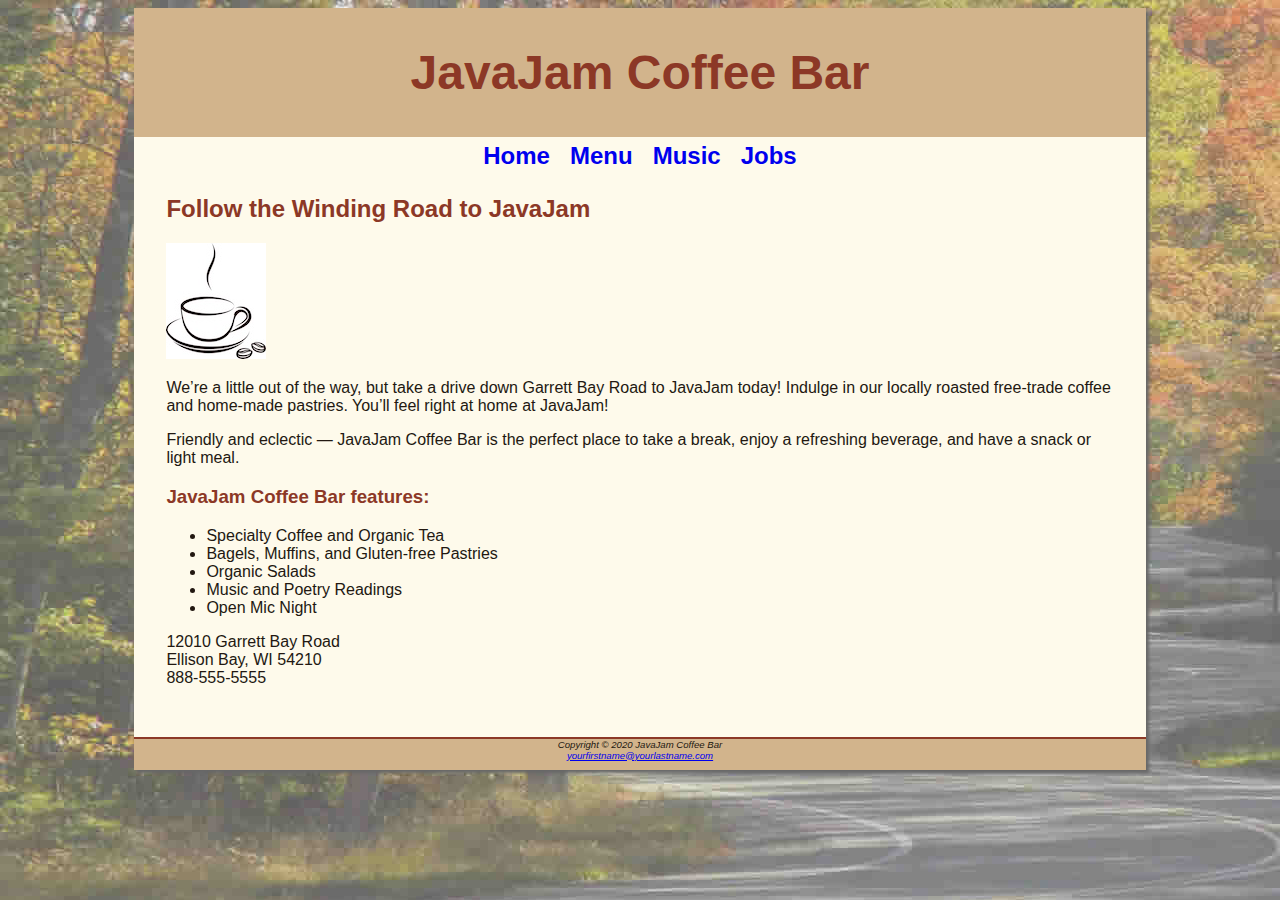
<file: javajam/index.html>
<!DOCTYPE html>
<html lang="en">
<head>
<title>JavaJam Coffee Bar</title>
<meta charset="utf-8">
<link href="javajam.css" rel="stylesheet">
</head>
<body>
<div id="wrapper">
  <header>
     <h1>JavaJam Coffee Bar</h1>
  </header>
  <nav>
    <a href="index.html">Home</a> &nbsp; 
    <a href="menu.html">Menu</a> &nbsp; 
    <a href="music.html">Music</a> &nbsp; 
    <a href="jobs.html">Jobs</a>
  </nav>
  <div id="homehero">
  </div>
  <main>
    <h2>Follow the Winding Road to JavaJam</h2>
    <img src="coffeecup.jpeg" alt="coffeecup">
	<p>We&#8217;re a little out of the way, but take a drive down Garrett Bay Road to JavaJam
today! Indulge in our locally roasted free-trade coffee and home-made pastries. You’ll
feel right at home at JavaJam!</p>
    <p>Friendly and eclectic &mdash; JavaJam Coffee Bar is the perfect place to take a break, 
enjoy a refreshing beverage, and have a snack or light meal.</p>
   <h3>JavaJam Coffee Bar features:</h3>
   <ul>
      <li>Specialty Coffee and Organic Tea</li>
      <li>Bagels, Muffins, and Gluten-free Pastries</li>
      <li>Organic Salads</li>
      <li>Music and Poetry Readings</li>
      <li>Open Mic Night</li>
    </ul>
    <div>
12010 Garrett Bay Road<br>
Ellison Bay, WI 54210<br>
888-555-5555<br><br>
    </div>
  </main>
  <footer>
Copyright &copy; 2020 JavaJam Coffee Bar<br>
<a href="mailto:yourfirstname@yourlastname.com">yourfirstname@yourlastname.com</a>
  </footer>
</div>
</body>
</html>
</file>
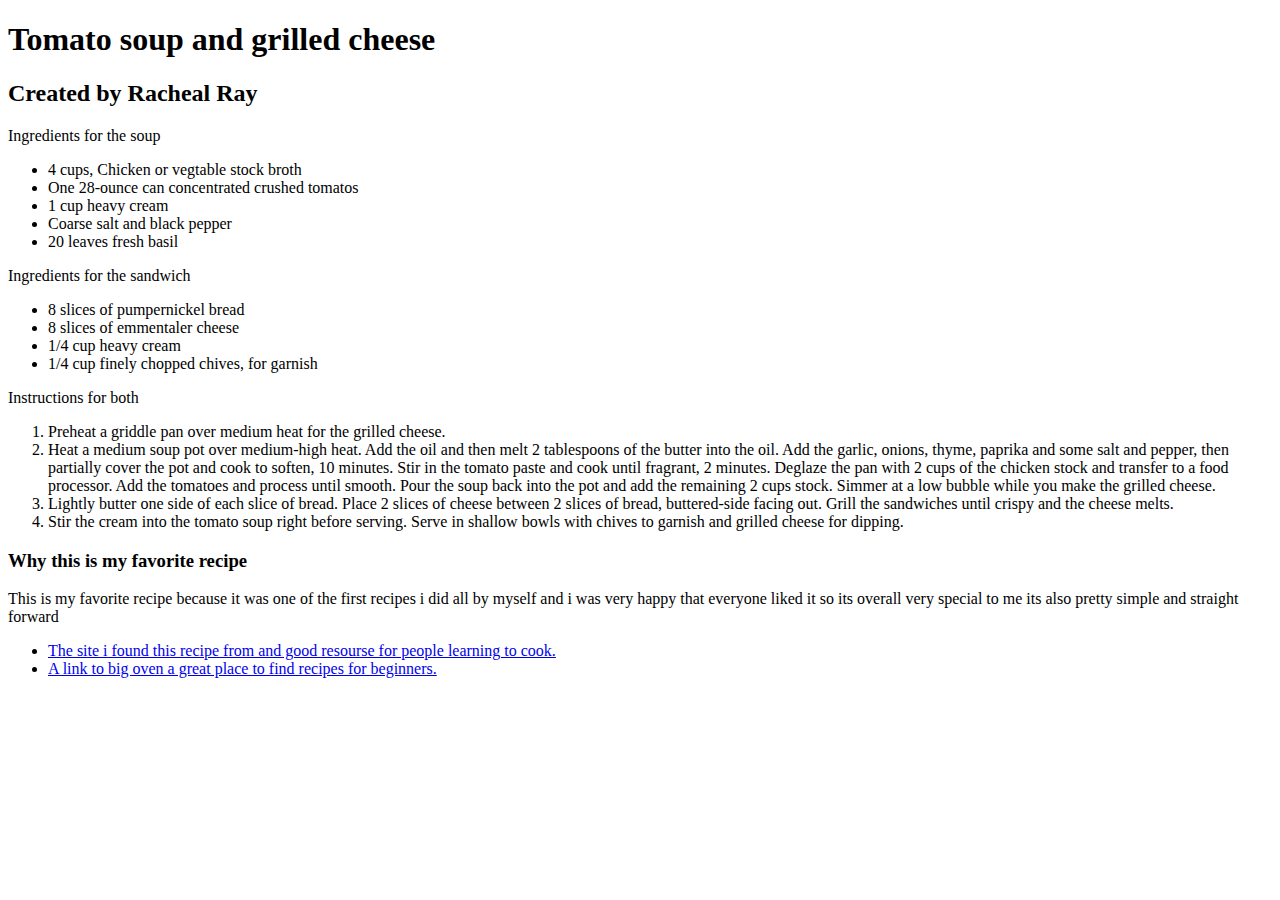
<file: lab01/index.html>
<!DOCTYPE html>
<html lang="en">
<head>
    <meta charset="UTF-8">
    <meta name="viewport" content="width=device-width, initial-scale=1.0">
    <title>My favorite recipe</title>
</head>
<body>
<h1>Tomato soup and grilled cheese </h1>
<h2>Created by Racheal Ray</h2>
<p>Ingredients for the soup </p>
<ul>
<li> 4 cups, Chicken or vegtable stock broth</li>
<li>One 28-ounce can concentrated crushed tomatos</li>
<li>1 cup heavy cream</li>
<li>Coarse salt and black pepper</li>
<li>20 leaves fresh basil</li>
</ul>
<p>Ingredients for the sandwich</p>
<ul>
<li>8 slices of pumpernickel bread</li>
<li>8 slices of emmentaler cheese </li>
<li>1/4 cup heavy cream</li>
<li>1/4 cup finely chopped chives, for garnish</li>
</ul>
<p>Instructions for both </p>
<ol>
<li>Preheat a griddle pan over medium heat for the grilled cheese.</li>
<li>Heat a medium soup pot over medium-high heat. Add the oil and then melt 2 tablespoons of the butter into the oil. Add the garlic, onions, thyme, paprika and some salt and pepper, then partially cover the pot and cook to soften, 10 minutes. Stir in the tomato paste and cook until fragrant, 2 minutes. Deglaze the pan with 2 cups of the chicken stock and transfer to a food processor. Add the tomatoes and process until smooth. Pour the soup back into the pot and add the remaining 2 cups stock. Simmer at a low bubble while you make the grilled cheese.</li>
<li>Lightly butter one side of each slice of bread. Place 2 slices of cheese between 2 slices of bread, buttered-side facing out. Grill the sandwiches until crispy and the cheese melts.</li>
<li>Stir the cream into the tomato soup right before serving. Serve in shallow bowls with chives to garnish and grilled cheese for dipping.</li>
</ol>
<h3> Why this is my favorite recipe</h3>
<p> This is my favorite recipe because it was one of the first recipes i did all by myself and i was very happy that everyone liked it so its overall very special to me its also pretty simple and straight forward</p>
<ul>
<li><a href="https://www.foodnetwork.com/">The site i found this recipe from and good resourse for people learning to cook.</a></li>
<li><a href="https://www.bigoven.com/"> A link to big oven a great place to find recipes for beginners.</a></li>
</ul>
</body>
</html>
</file>
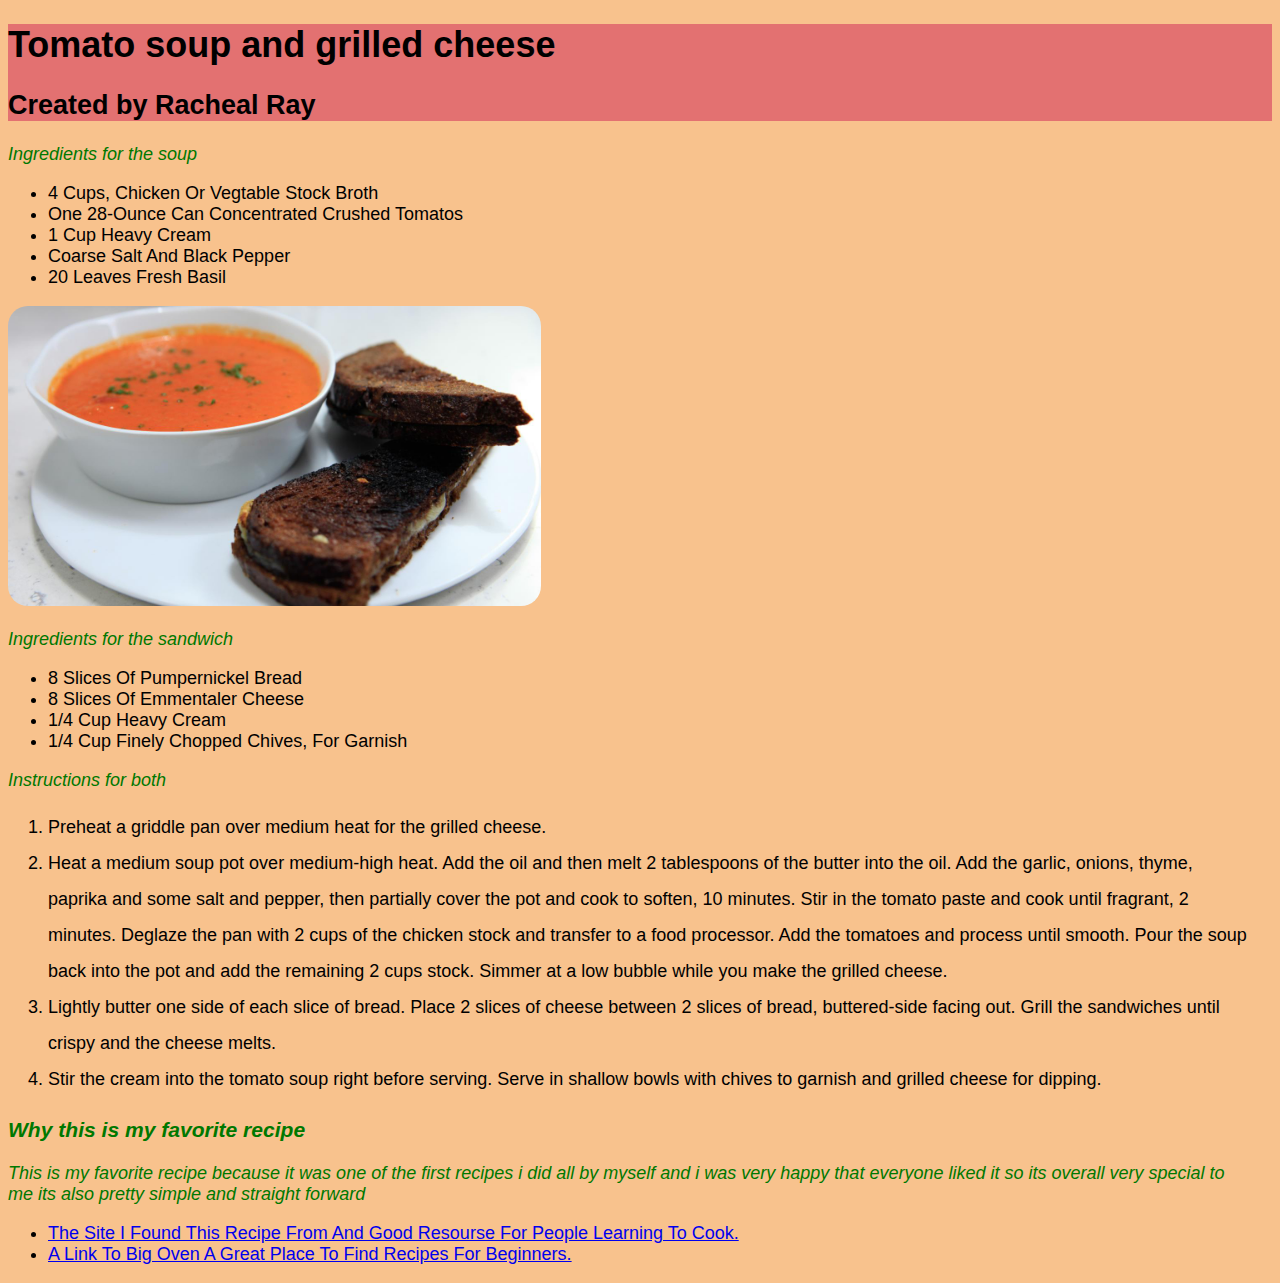
<file: lab02/index.html>
<!DOCTYPE html>
<html lang="en">
<head>
    <link href="recipe.css" rel="stylesheet">
    <meta charset="UTF-8">
    <meta name="viewport" content="width=device-width, initial-scale=1.0">
    <title>My favorite recipe</title>
</head>
<body>
    <header>
<h1>Tomato soup and grilled cheese </h1>
<h2>Created by Racheal Ray</h2>
    </header>

<p>Ingredients for the soup </p>
<ul>
<li> 4 cups, Chicken or vegtable stock broth</li>
<li>One 28-ounce can concentrated crushed tomatos</li>
<li>1 cup heavy cream</li>
<li>Coarse salt and black pepper</li>
<li>20 leaves fresh basil</li>
</ul>
<img src="soup.jpeg" alt="insert soup here">
<p>Ingredients for the sandwich</p>
<ul>
<li>8 slices of pumpernickel bread</li>
<li>8 slices of emmentaler cheese </li>
<li>1/4 cup heavy cream</li>
<li>1/4 cup finely chopped chives, for garnish</li>
</ul>
<p>Instructions for both </p>
<ol>
<li>Preheat a griddle pan over medium heat for the grilled cheese.</li>
<li>Heat a medium soup pot over medium-high heat. Add the oil and then melt 2 tablespoons of the butter into the oil. Add the garlic, onions, thyme, paprika and some salt and pepper, then partially cover the pot and cook to soften, 10 minutes. Stir in the tomato paste and cook until fragrant, 2 minutes. Deglaze the pan with 2 cups of the chicken stock and transfer to a food processor. Add the tomatoes and process until smooth. Pour the soup back into the pot and add the remaining 2 cups stock. Simmer at a low bubble while you make the grilled cheese.</li>
<li>Lightly butter one side of each slice of bread. Place 2 slices of cheese between 2 slices of bread, buttered-side facing out. Grill the sandwiches until crispy and the cheese melts.</li>
<li>Stir the cream into the tomato soup right before serving. Serve in shallow bowls with chives to garnish and grilled cheese for dipping.</li>
</ol>
<h3> Why this is my favorite recipe</h3>
<footer>
<p> This is my favorite recipe because it was one of the first recipes i did all by myself and i was very happy that everyone liked it so its 
    overall very special to me its also pretty simple and straight forward</p>

<ul>
<li><a href="https://www.foodnetwork.com/">The site i found this recipe from and good resourse for people learning to cook.</a></li>
<li><a href="https://www.bigoven.com/"> A link to big oven a great place to find recipes for beginners.</a></li>
</ul>
</footer>
</body>
</html>
</file>
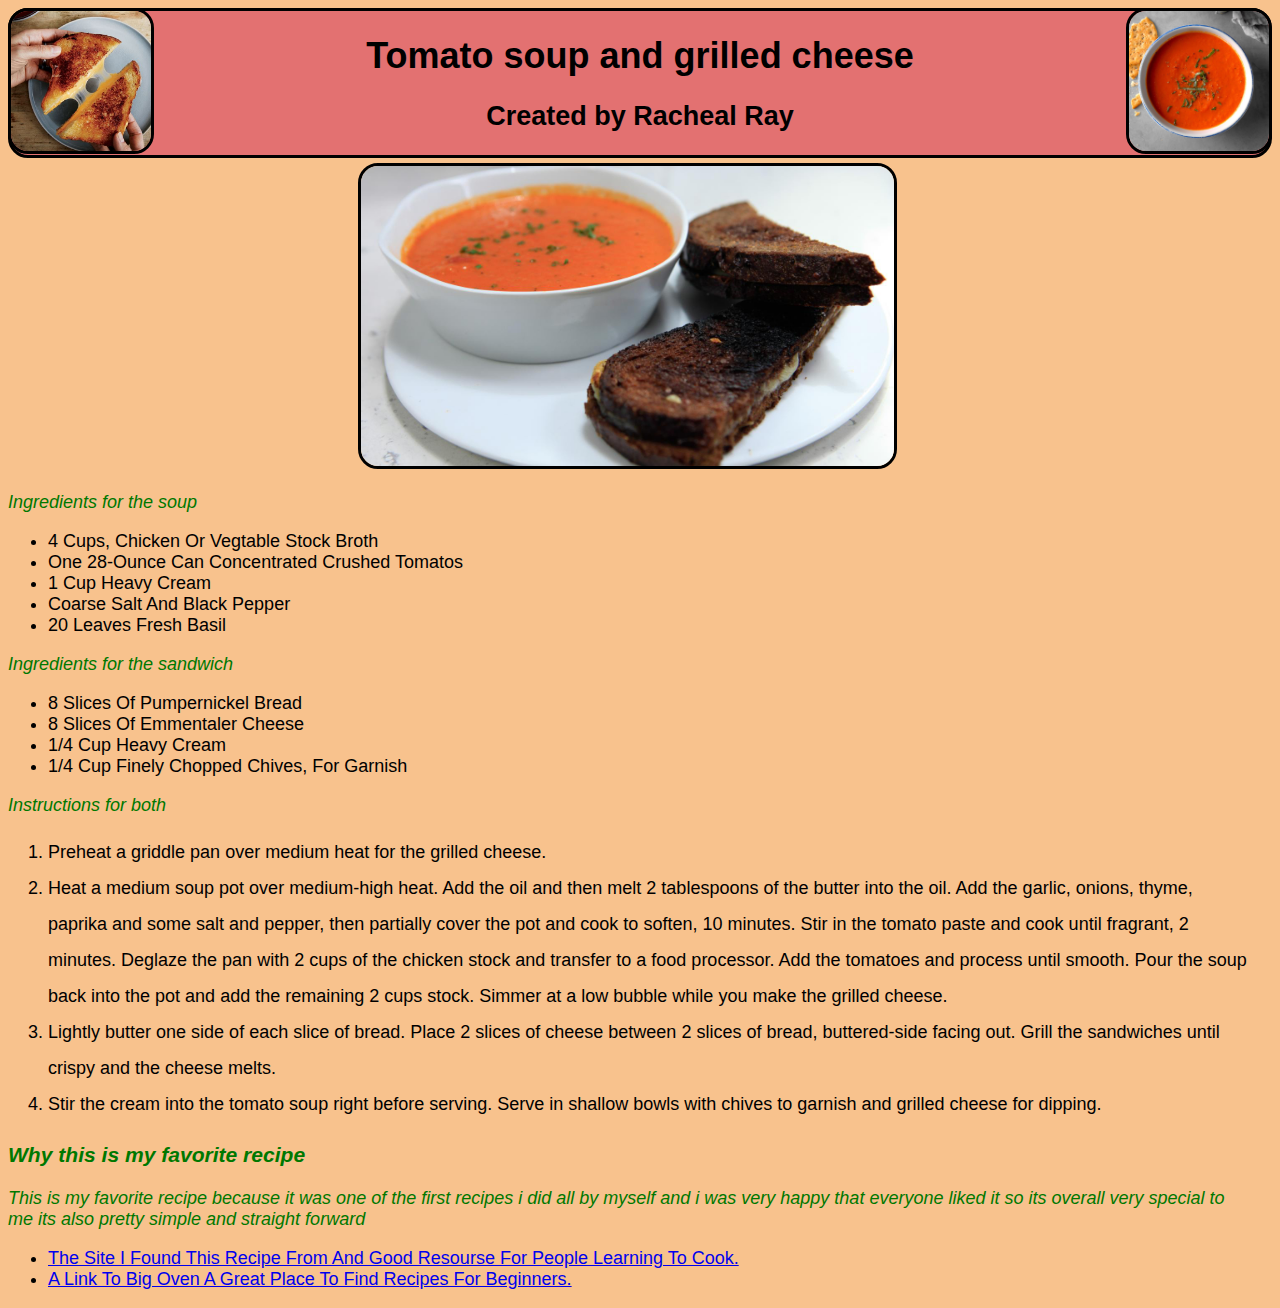
<file: lab03/index.html>
<!DOCTYPE html>
<html lang="en">
<head>
    <link href="recipe.css" rel="stylesheet">
    <meta charset="UTF-8">
    <meta name="viewport" content="width=device-width, initial-scale=1.0">
    <title>My favorite recipe</title>
    <div class="soup">
    </div>
    <div class="cheese">
    </div>
</head>
<body>
    <header>
<h1>Tomato soup and grilled cheese </h1>
<h2>Created by Racheal Ray</h2>
    </header>
<img src="soup.jpeg" alt="insert soup here">
<p>Ingredients for the soup </p>
<ul>
<li> 4 cups, Chicken or vegtable stock broth</li>
<li>One 28-ounce can concentrated crushed tomatos</li>
<li>1 cup heavy cream</li>
<li>Coarse salt and black pepper</li>
<li>20 leaves fresh basil</li>
</ul>
<p>Ingredients for the sandwich</p>
<ul>
<li>8 slices of pumpernickel bread</li>
<li>8 slices of emmentaler cheese </li>
<li>1/4 cup heavy cream</li>
<li>1/4 cup finely chopped chives, for garnish</li>
</ul>
<p>Instructions for both </p>
<ol>
<li>Preheat a griddle pan over medium heat for the grilled cheese.</li>
<li>Heat a medium soup pot over medium-high heat. Add the oil and then melt 2 tablespoons of the butter into the oil. Add the garlic, onions, thyme, paprika and some salt and pepper, then partially cover the pot and cook to soften, 10 minutes. Stir in the tomato paste and cook until fragrant, 2 minutes. Deglaze the pan with 2 cups of the chicken stock and transfer to a food processor. Add the tomatoes and process until smooth. Pour the soup back into the pot and add the remaining 2 cups stock. Simmer at a low bubble while you make the grilled cheese.</li>
<li>Lightly butter one side of each slice of bread. Place 2 slices of cheese between 2 slices of bread, buttered-side facing out. Grill the sandwiches until crispy and the cheese melts.</li>
<li>Stir the cream into the tomato soup right before serving. Serve in shallow bowls with chives to garnish and grilled cheese for dipping.</li>
</ol>
<h3> Why this is my favorite recipe</h3>
<footer>
<p> This is my favorite recipe because it was one of the first recipes i did all by myself and i was very happy that everyone liked it so its 
    overall very special to me its also pretty simple and straight forward</p>
<ul>
<li><a href="https://www.foodnetwork.com/">The site i found this recipe from and good resourse for people learning to cook.</a></li>
<li><a href="https://www.bigoven.com/"> A link to big oven a great place to find recipes for beginners.</a></li>
</ul>
</footer>
</body>
</html>
</file>
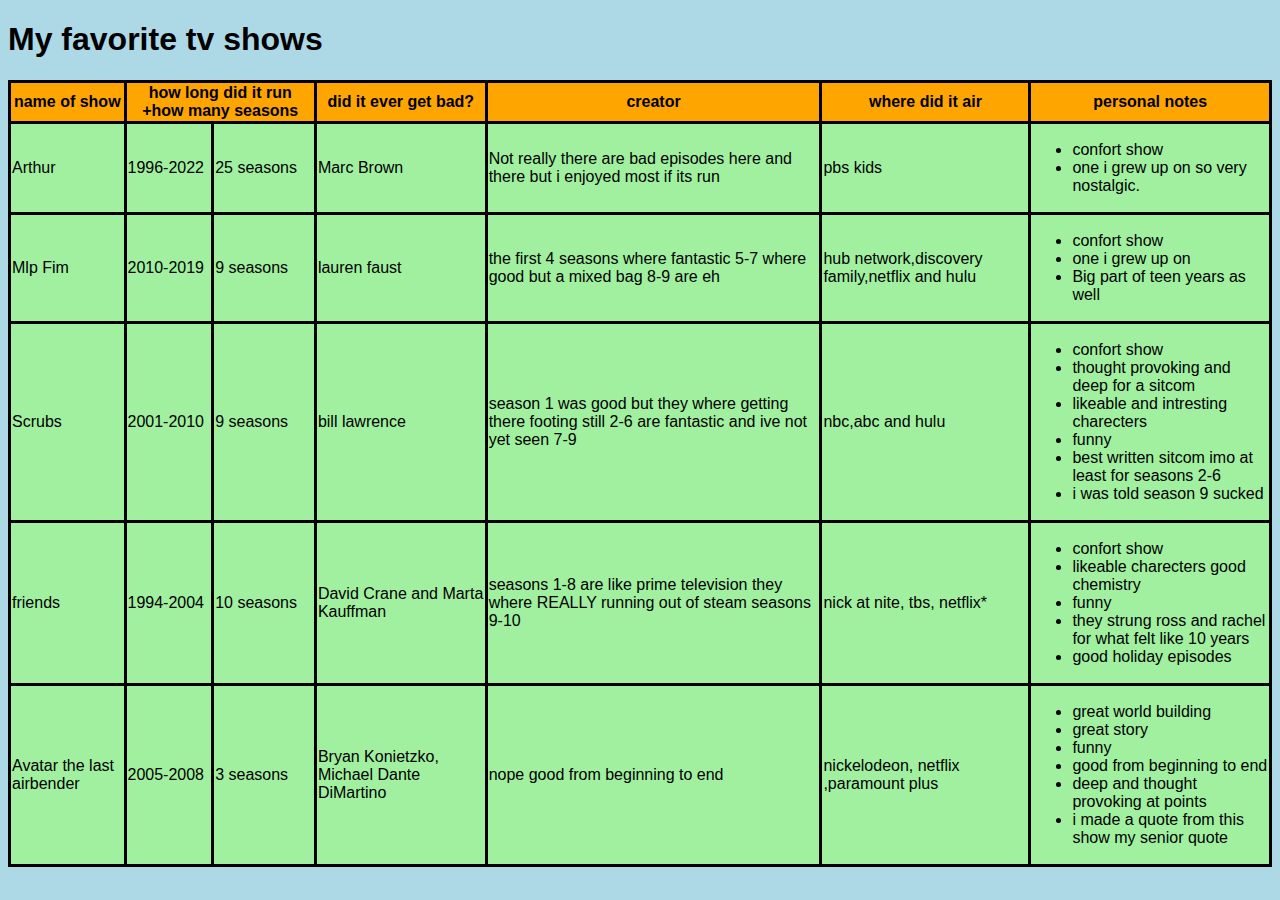
<file: lab07/index.html>
<!DOCTYPE html>
<html lang="en">
    <head>
    <title>Tables</title>
    <link href="style.css" rel="stylesheet">
    <meta charset="UTF-8">
</head>
<body>
    <h1>My favorite tv shows</h1>
    <table>
        <thead>
            <tr>
                <th>name of show</th>
                <th colspan="2">how long did it run +how many seasons </th>
                <th>did it ever get bad?</th>
                <th>creator</th>
                <th>where did it air</th>
                <th>personal notes</th>
            </tr>
        </thead>
        <tbody>
            <tr>
                <td>Arthur</td>
                <td>1996-2022 
                <td>25 seasons</td>
                <td>Marc Brown</td>
                <td>Not really there are bad episodes here and there but i enjoyed most if its run</td>
                <td>pbs kids </td>
                <td ><ul>
                    <li>confort show </li>
                        <li>one i grew up on so very nostalgic.</li>
                </ul></td>
                
            </tr>
            <tr>
                <td>Mlp Fim</td>
                <td>2010-2019</td>
                <td>9 seasons</td>
                <td>lauren faust</td>
                <td >the first 4 seasons where fantastic 5-7 where good but a mixed bag 8-9 are eh</td>
                <td>hub network,discovery family,netflix and hulu</td>
                <td><ul>
                    <li>confort show</li>
                    <li>one i grew up on</li>
                    <li>Big part of teen years as well</li>
                </ul>  </td>
            </tr>
            <tr>
                <td>Scrubs</td>
                <td>2001-2010 </td>
                <td>9 seasons</td>
                <td>bill lawrence</td>
                <td>season 1 was good but they where getting there footing still 2-6 are fantastic and ive not yet seen 7-9</td>
                <td>nbc,abc and hulu </td>
                <td><ul>
                    <li>confort show </li>
                        <li>thought provoking and deep for a sitcom</li>
                        <li>likeable and intresting charecters </li>
                        <li>funny</li>
                        <li>best written sitcom imo at least for seasons 2-6</li>
                        <li>i was told season 9 sucked</li>
                </ul></td>
            </tr>
            <tr>
                <td>friends</td>
                <td>1994-2004 </td>
                <td>10 seasons</td>
                <td>David Crane and Marta Kauffman</td>
                <td>seasons 1-8 are like prime television they where REALLY running out of steam seasons 9-10  </td>
                <td>nick at nite, tbs, netflix*</td>
                <td><ul>
                    <li>confort show </li>
                    <li>likeable charecters good chemistry </li>
                    <li>funny</li>
                    <li>they strung ross and rachel for what felt like 10 years</li>
                    <li>good holiday episodes</li>
                </ul></td>
                    
            </tr>
            <tr>
                <td>Avatar the last airbender</td>
                <td>2005-2008</td>
                <td>3 seasons</td>
                <td>Bryan Konietzko, Michael Dante DiMartino</td>
                <td>nope good from beginning to end</td>
                <td>nickelodeon, netflix ,paramount plus</td>
                <td><ul>
                    <li>great world building </li>
                        <li>great story</li>
                        <li>funny</li>
                        <li>good from beginning to end</li>
                        <li>deep and thought provoking at points</li>
                        <li> i made a quote from this show my senior quote</li>
                </ul>
                </td>
            </tr>
        </tbody>
    </table>
</body>
</html>
</file>
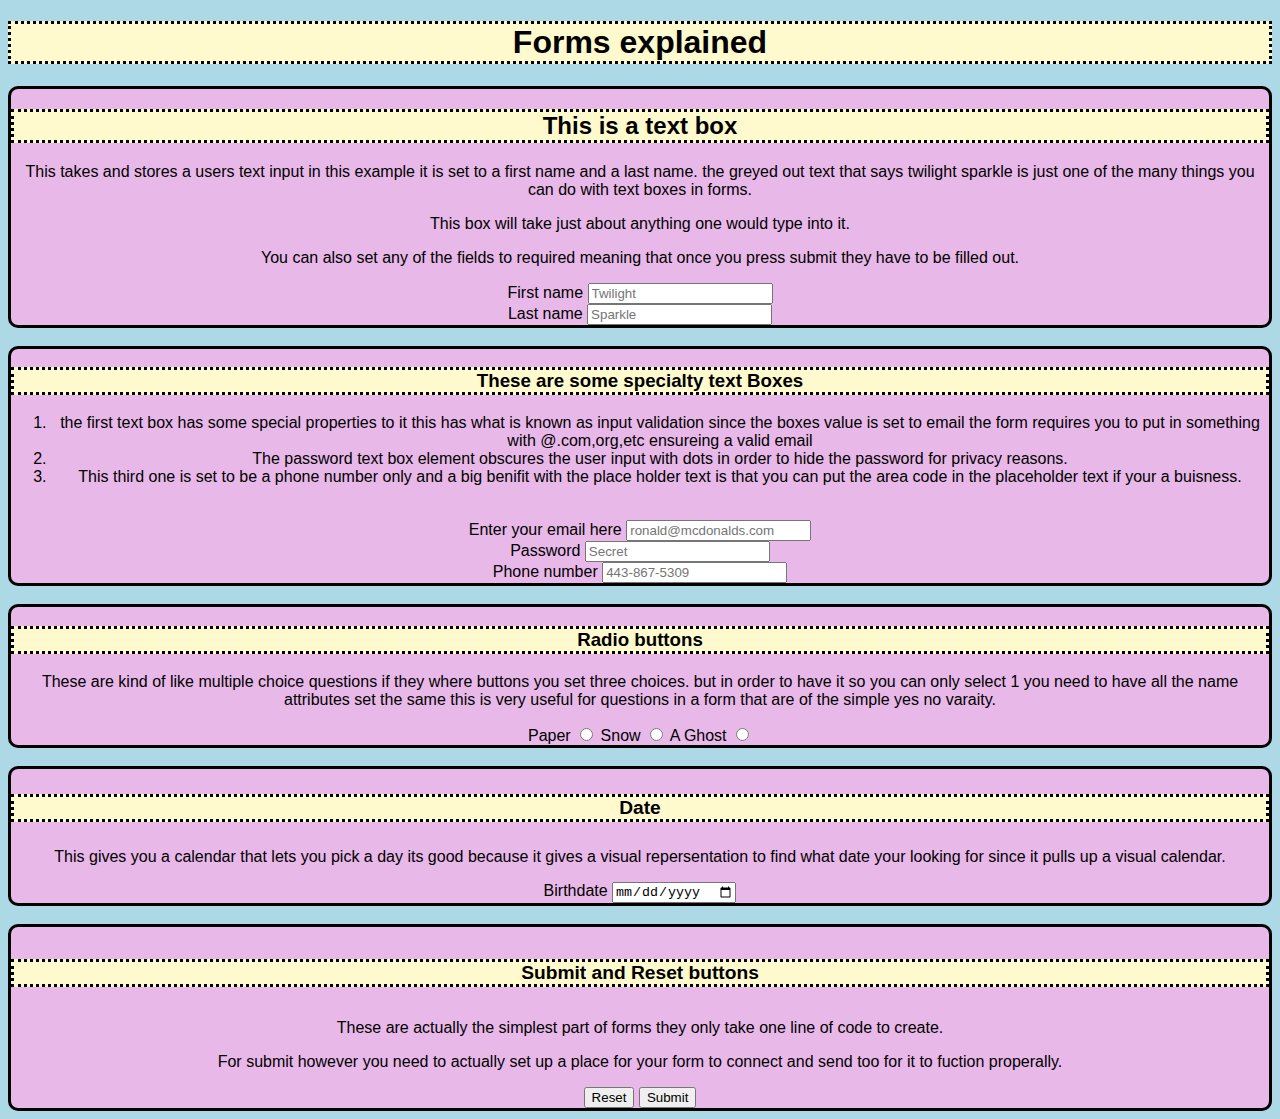
<file: lab08/index.html>
<!DOCTYPE html>
<html lang="en">
<head>
    <meta charset="UTF-8">
    <title>Forms</title>
    <style>
        body{
            text-align: center;
            font-family: 'Segoe UI', Tahoma, Geneva, Verdana, sans-serif;
            background-color: lightblue;
            
        }
        h1,h2,h3,h4,h5 {
            text-align: center;
            border: dotted;
            background-color: lemonchiffon;

        }
        div{
            border: solid;
            border-radius: 10px;
            background-color: rgb(232, 184, 232);
            
        
        }
        .content-area{
            width: 60%;
        }
    </style>
</head>
    <body>
        <h1>Forms explained</h1>
        <form> 
            <div style="border: solid; border-radius:10px;">
        <h2 style="text-align: center;">This is a text box</h2>
        <p>This takes and stores a users text input in this example it is set to a first name and a last name. the greyed out text that says twilight sparkle is just one of the many things you can do with text boxes in forms.</p>
        <p> This box will take just about anything one would type into it.</p>
        <p> You can also set any of the fields to required meaning that once you press submit they have to be filled out.</p>
       
            <label for="fname">First name</label>
            <input type="text" id="fname" name="fname" placeholder="Twilight">

        
        
        <br>

            <label for="lname">Last name</label>
            <input type="text" id="lname" name="lname" placeholder="Sparkle">
        

        <br>

    </div>
    <br>
    <div style="border: solid;border-radius: 10px;">

        <h3> These are some specialty text Boxes </h3>
        <ol>
        <li>the first text box has some special properties to it this has what is known as input validation since the boxes value is set to email the form requires you to put in something with @.com,org,etc ensureing a valid email </li>
        <li>The password text box element obscures the user input with dots in order to hide the password for privacy reasons. </li>
        <li>This third one is set to be a phone number only and a big benifit with the place holder text is that you can put the area code in the placeholder text if your a buisness.</li>
        </ol>
    
        <br>
        
            <label for="email"> Enter your email here</label>
            <input type="email" id="email" name="email" placeholder="ronald@mcdonalds.com">
        

        <br>

        
            <label for="password"> Password </label>
            <input type="password" id="password" name="password" placeholder="Secret">
        

        <br>
        
        
            <label for="phone">Phone number</label>
            <input type="tel" id="phone" name="phone" placeholder="443-867-5309">
        </div>
        <br>
        <div>

        <h3>Radio buttons</h3>
        <p>These are kind of like multiple choice questions if they where buttons you set three choices. but in order to have it so you can only select 1 you need to have all the name attributes set the same this is very useful for questions in a form that are of the simple yes no varaity.</p>

        
            <label>Paper</label>
            <input type="radio" id="title1" name="pyrimid" value="Paper">
            
            
            <label>Snow</label>
            <input type="radio" id="title2" name="pyrimid" value="Snow">

            
            <label>A Ghost</label>
            <input type="radio" id="title3" name="pyrimid" value="ghost">
    </div>
    <br>
        <div>

        <h4 style="font-size: larger;">Date</h4>
        <p>This gives you a calendar that lets you pick a day its good because it gives a visual repersentation to find what date your looking for since it pulls up a visual calendar.</p>

        
            <label>Birthdate</label>
            <input type="date" id="Bdate" name="Birthdate" >
        
        </div>
        <br>
        <div>

        
        <h5 style="font-size: larger;">Submit and Reset buttons </h5>
        <p>These are actually the simplest part of forms they only take one line of code to create.</p>
        <p>For submit however you need to actually set up a place for your form to connect and send too for it to fuction properally.</p>
        
        <input type="reset">
        <input type="submit">
    </div>

        </form>


        


    </body>
</file>
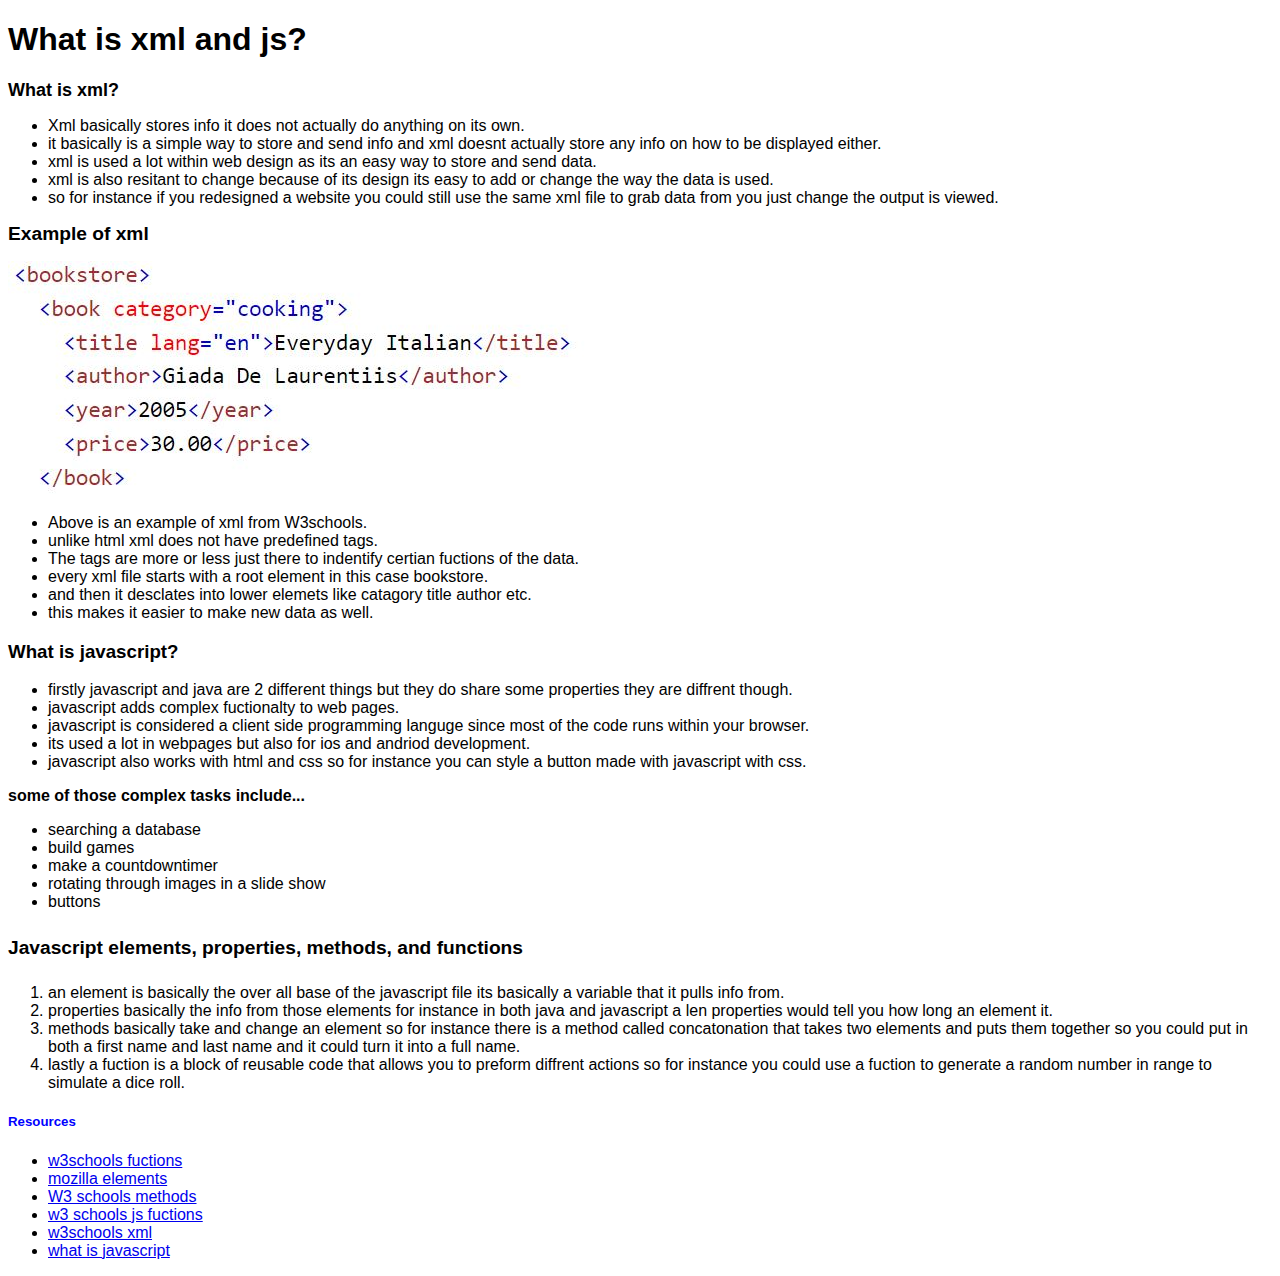
<file: lab10/index.html>
<!DOCTYPE html>
<html lang="en">
<head>
    <meta charset="UTF-8">
    <title>xml and js</title>
    <style>
        ul,ol{
            font-family: 'Lucida Sans', 'Lucida Sans Regular', 'Lucida Grande', 'Lucida Sans Unicode', Geneva, Verdana, sans-serif; 
        }
        h1,h2,h3,h4{ 
            font-family: sans-serif;
        }
        .content-area{
            width: 70%;
        }
    </style>
</head>
<body>
    <h1>What is xml and js?</h1>
    <h2 style="font-size: large;">What is xml?</h2>
<ul>
    <li>Xml basically stores info it does not actually do anything on its own.</li>
    <li>it basically is a simple way to store and send info and xml doesnt actually store any info on how to be displayed either. </li>
    <li> xml is used a lot within web design as its an easy way to store and send data.</li>
    <li>xml is also resitant to change because of its design its easy to add or change the way the data is used.</li>
    <li>so for instance if you redesigned a website you could still use the same xml file to grab data from you just change the output is viewed.</li>
    
</ul>
<h2 style="font-size: larger;">Example of xml</h2>
<img src="bookstorexml.JPG" alt="image of xml file">
<ul>
<li>Above is an example of xml from W3schools.</li>
<li>unlike html xml does not have predefined tags.</li>
<li>The tags are more or less just there to indentify certian fuctions of the data.</li>
<li>every xml file starts with a root element in this case bookstore.</li>
<li> and then it desclates into lower elemets like catagory title author etc.</li>
<li>this makes it easier to make new data as well.</li>
</ul>
<h3>What is javascript?</h3>
<ul>
<li>firstly javascript and java are 2 different things but they do share some properties they are diffrent though.</li>
<li>javascript adds complex fuctionalty to web pages.</li>
<li>javascript is considered a client side programming languge since most of the code runs within your browser.</li>
<li>its used a lot in webpages but also for ios and andriod development.</li>
<li>javascript also works with html and css so for instance you can style a button made with javascript with css.</li>
</ul>
<p style="font-weight: bold ;font-family:sans-serif">some of those complex tasks include...</p>
<ul>
    <li>searching a database </li>
    <li>build games</li>
    <li>make a countdowntimer</li>
    <li>rotating through images in a slide show</li>
    <li>buttons</li>
</ul>
<h4 style="font-size: larger; font-family:sans-serif;"> Javascript elements, properties, methods, and functions</h4>
<ol>
    <li>an element is basically the over all base of the javascript file its basically a variable that it pulls info from.</li>
    <li>properties basically the info from those elements for instance in both java and javascript a len properties would tell you how long an element it.</li>
    <li>methods basically take and change an element so for instance there is a method called concatonation that takes two elements and puts them together 
        so you could put in both a first name and last name and it could turn it into a full name.</li>
    <li>lastly a fuction is a block of reusable code that allows you to preform diffrent actions so for instance you could use a fuction to generate a random number in range
        to simulate a dice roll.
    </li>
</ol>
<h5 style="color: blue; font-family: sans-serif;font-weight: bold;">Resources</h5>
<ul>
<li><a href="https://www.w3schools.com/js/js_function_definition.asp">w3schools fuctions</a></li>
<li><a href="https://developer.mozilla.org/en-US/docs/Web/API/element">mozilla elements</a></li>
<li><a href="https://www.w3schools.com/js/js_object_methods.asp">W3 schools methods</a></li>
<li><a href="https://www.w3schools.com/js/js_function_definition.asp">w3 schools js fuctions</a></li>
<li><a href="https://www.w3schools.com/XML/xml_whatis.asp">w3schools xml</a></li>
<li><a href="https://www.codecademy.com/article/what-is-javascript">what is javascript</a></li>
</ul>
</body>
</html>
</file>
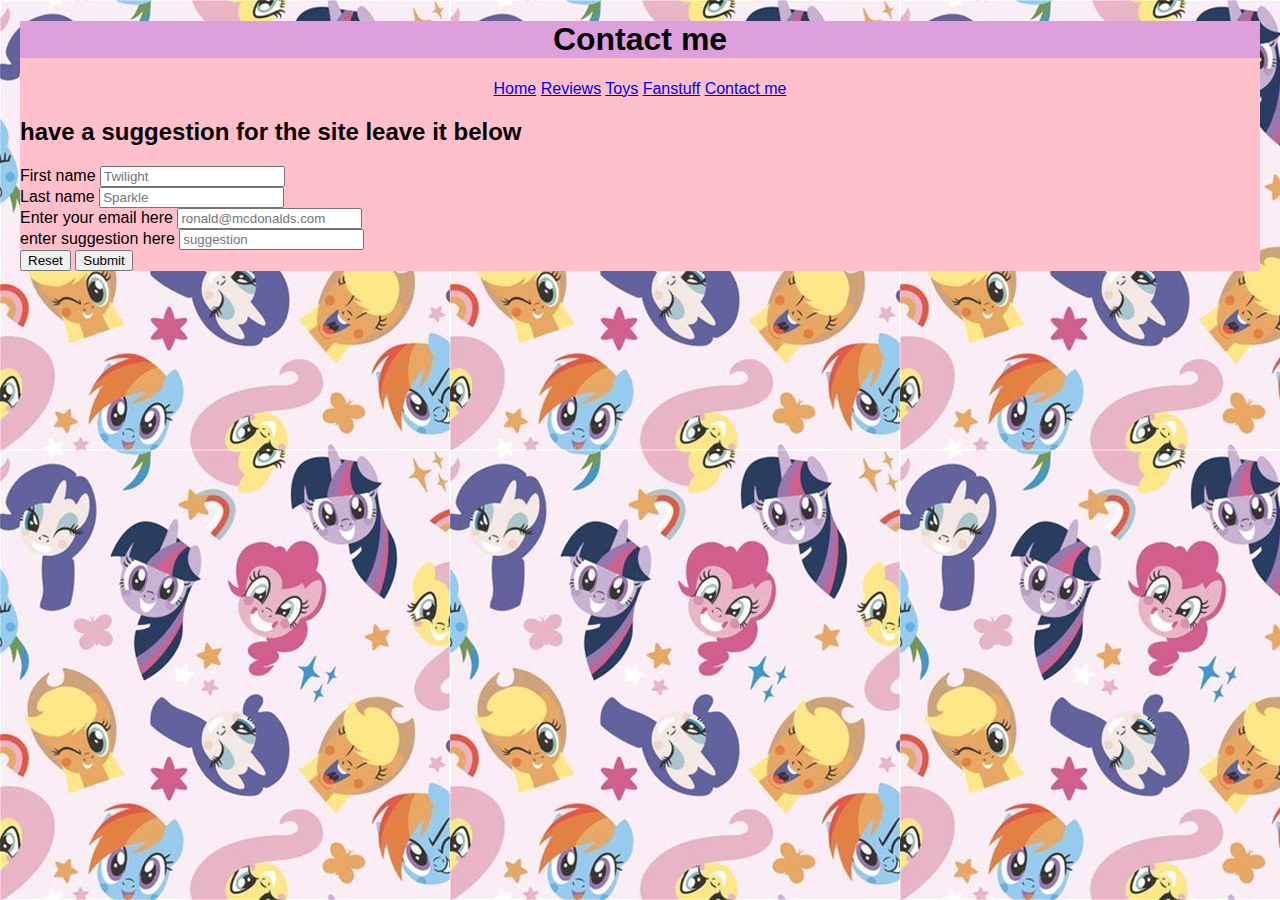
<file: final/contact.html>
<!DOCTYPE html>
<html lang="en">
<head>
    <meta charset="UTF-8">
    <title>Contact</title>
    <link href="style.css" rel="stylesheet">
</head>
    <body> 
        <div>
        <h1>Contact me </h1>
        <nav>
            
            <a href="index.html">Home</a>
            <a href="reviews.html">Reviews</a>
            <a href="toy-disscussion.html">Toys</a>
            <a href="fanstuff.html">Fanstuff</a>
            <a href="contact.html">Contact me</a>
        </nav>
        <form>
            <h2> have a suggestion for the site leave it below</h2>
            <label for="fname">First name</label>
            <input type="text" id="fname" name="fname" placeholder="Twilight">
            <br>
            <label for="lname">Last name</label>
            <input type="text" id="lname" name="lname" placeholder="Sparkle">
            <br>
            <label for="email"> Enter your email here</label>
            <input type="email" id="email" name="email" placeholder="ronald@mcdonalds.com">
            <br>
            <label for="text">enter suggestion here</label>
            <input type="text" id="text" name="text" placeholder="suggestion">
            <br>
            <input type="reset">
            <input type="submit">
        </form>
        </div>
    </body>
</html>
</file>
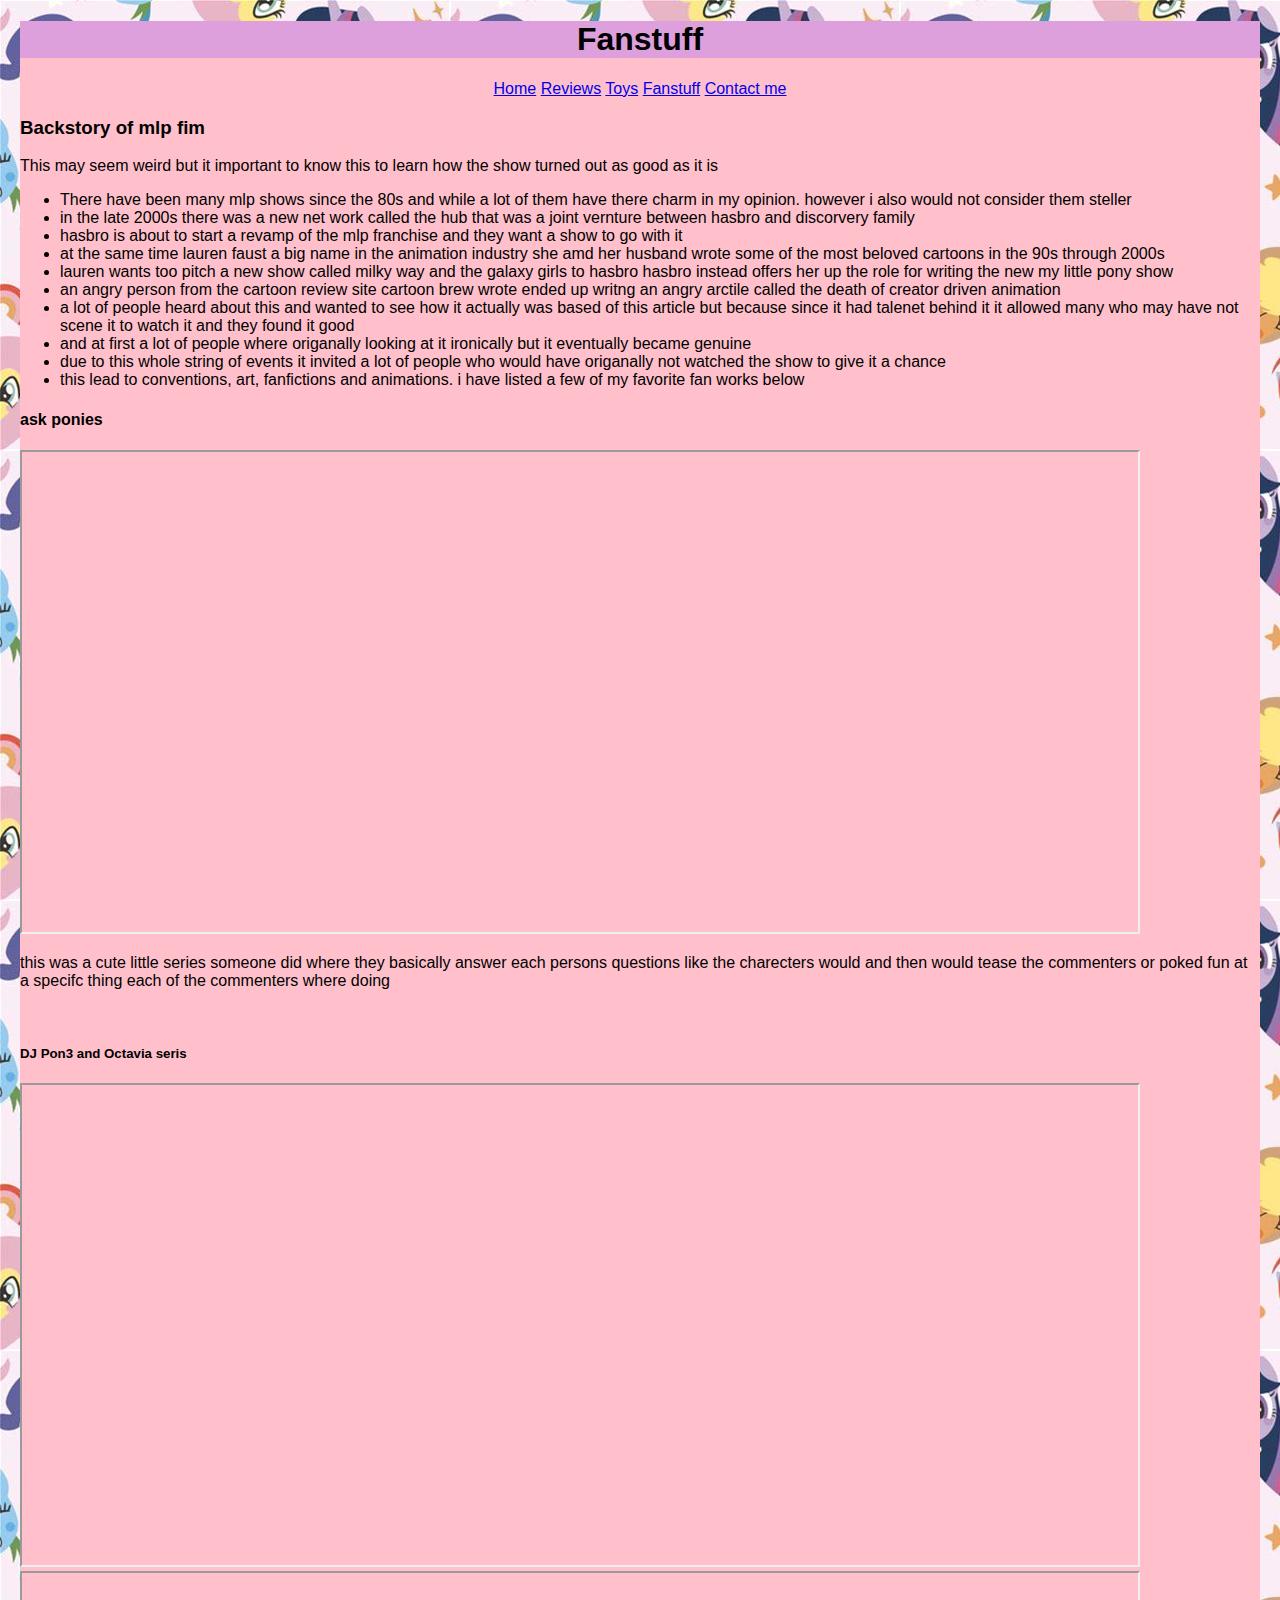
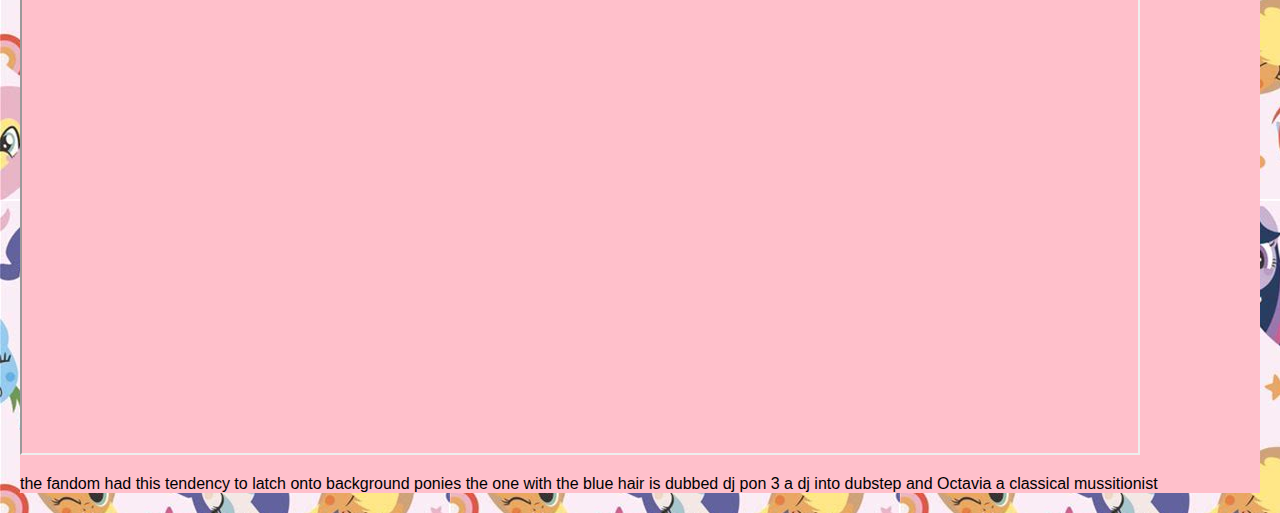
<file: final/fanstuff.html>
<!DOCTYPE html>
<html lang="en">
<head>
    <meta charset="UTF-8">
    <title>Fanstuff</title>
    <link href="style.css" rel="stylesheet">
</head>
    <body> 
        <div>
    <header>
        <h1>Fanstuff</h1>
    </header>
        <nav>
            <a href="index.html">Home</a>
            <a href="reviews.html">Reviews</a>
            <a href="toy-disscussion.html">Toys</a>
            <a href="fanstuff.html">Fanstuff</a>
            <a href="contact.html">Contact me</a>
            </nav>
            <h3>Backstory of mlp fim</h3>
            <p>This may seem weird but it important to know this to learn how the show turned out as good as it is</p>
            <ul>
                <li> There have been many mlp shows since the 80s and while a lot of them have there charm in my opinion. however i also would not consider them steller</li>
                <li> in the late 2000s there was a new net work called the hub that was a joint vernture between hasbro and discorvery family</li>
                <li> hasbro is about to start a revamp of the mlp franchise and they want a show to go with it </li>
                <li> at the same time lauren faust a big name in the animation industry she amd her husband  wrote some of the most beloved cartoons in the 90s through 2000s</li>
                <li> lauren wants too pitch a new show called milky way and the galaxy girls to hasbro hasbro instead offers her up the role for writing the new my little pony show </li>
                <li> an angry person from the cartoon review site cartoon brew wrote ended up writng an angry arctile called the death of creator driven animation</li>
                <li> a lot of people heard about this and wanted to see how it actually was based of this article but because since it had talenet behind it it allowed many who may have not scene it to watch it and they found it good </li>
                <li> and at first a lot of people where origanally looking at it ironically but it eventually became genuine </li>
                <li> due to this whole string of events it invited a lot of people who would have origanally not watched the show to give it a chance </li>
                <li> this lead to conventions, art, fanfictions and animations. i have listed a few of my favorite fan works below </li>
            </ul>
            <h4>ask ponies</h4>
            <iframe width="854" height="480" src="https://www.youtube.com/embed/gvSJywqh1AM" title="MLP Animation - Ask Ponies - The Mane 6 Compilation" allow="accelerometer; autoplay; clipboard-write; encrypted-media; gyroscope; picture-in-picture; web-share" referrerpolicy="strict-origin-when-cross-origin" allowfullscreen></iframe>
            <p>this was a cute little series someone did where they basically answer each persons questions like the charecters would and then would tease the commenters or poked fun at a specifc thing each of the commenters where doing </p>
            <br>
            <h5>DJ Pon3 and Octavia seris</h5>
            <iframe width="854" height="480" src="https://www.youtube.com/embed/8FEAYp9BDBc" title="Interview with Vinyl and Octavia" allow="accelerometer; autoplay; clipboard-write; encrypted-media; gyroscope; picture-in-picture; web-share" referrerpolicy="strict-origin-when-cross-origin" allowfullscreen></iframe>
            <iframe width="854" height="480" src="https://www.youtube.com/embed/ryvUpFTXdxE" title="DJ Pon3 and Octavia - Sunrise Surprise" allow="accelerometer; autoplay; clipboard-write; encrypted-media; gyroscope; picture-in-picture; web-share" referrerpolicy="strict-origin-when-cross-origin" allowfullscreen></iframe>
            <p>the fandom had this tendency to latch onto background ponies the one with the blue hair is dubbed dj pon 3 a dj into dubstep and Octavia a classical mussitionist </p>

        </div>
    </body>
</html>
</file>
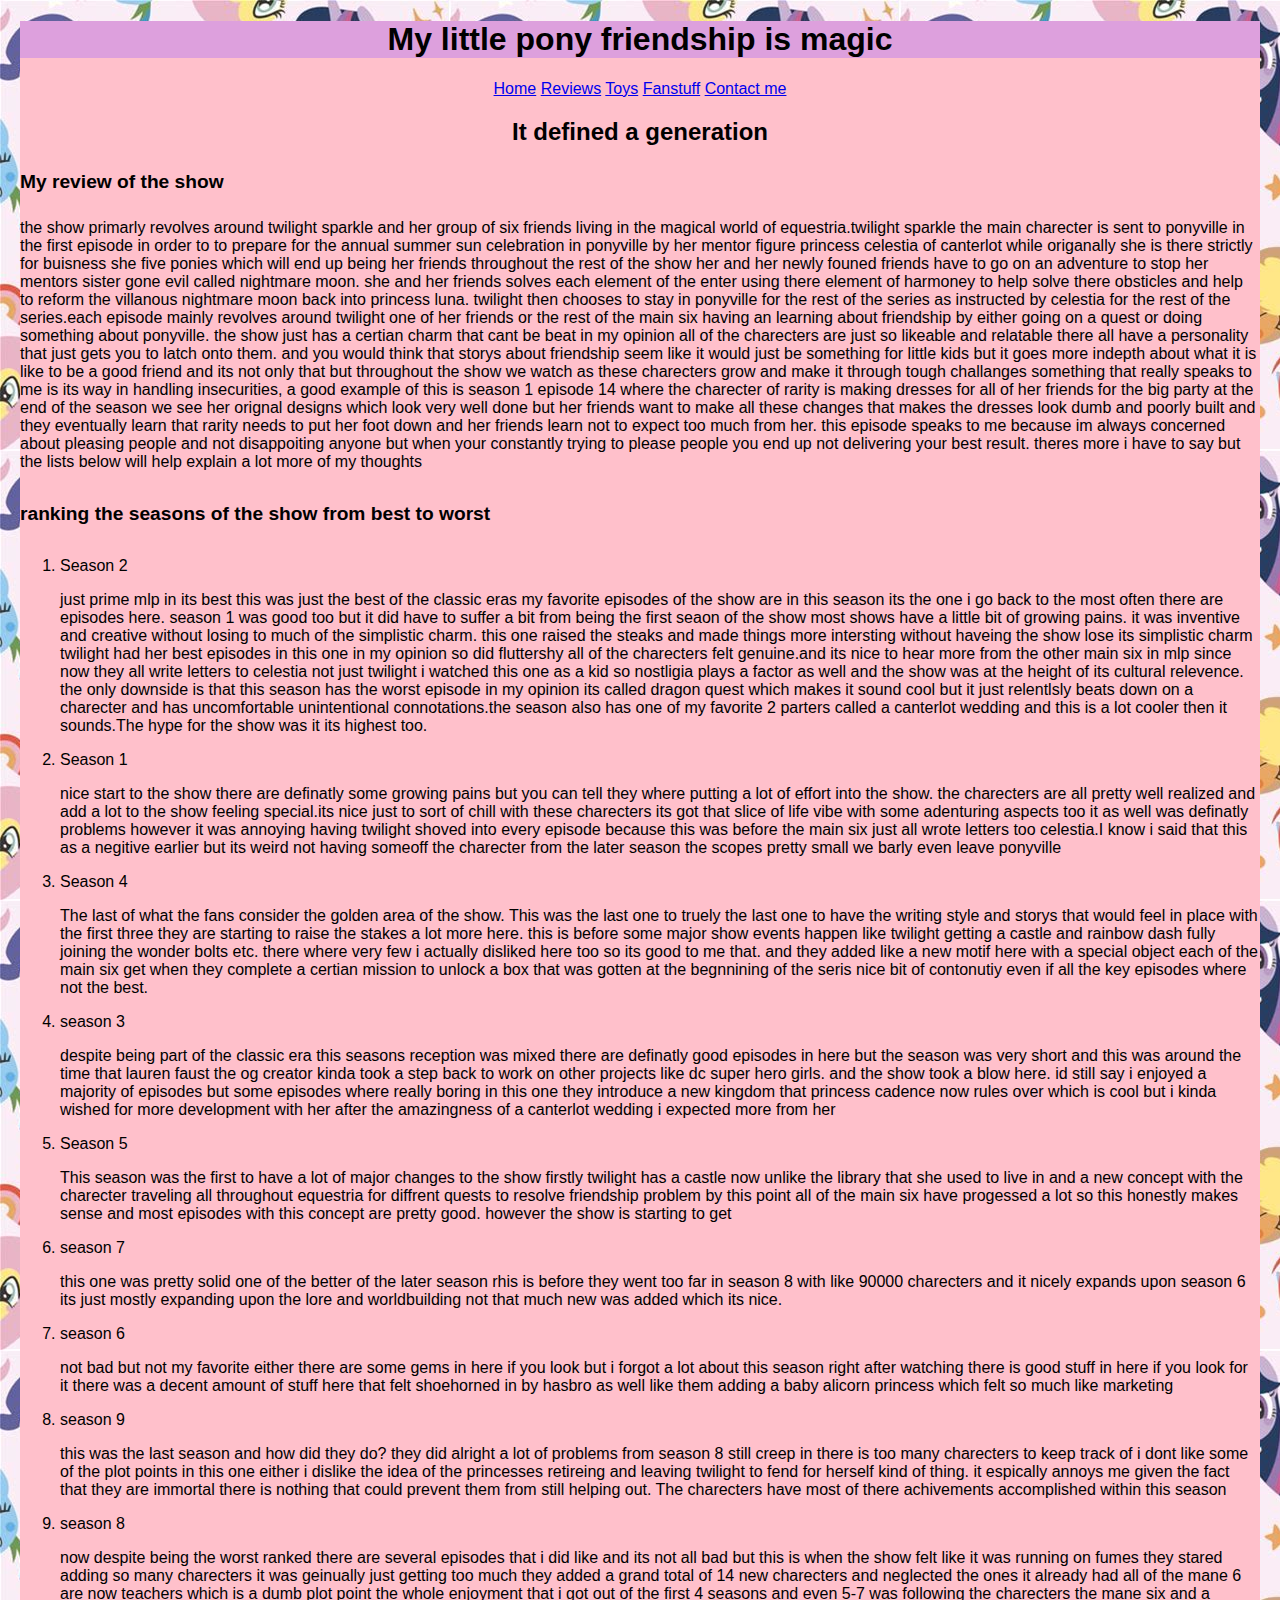
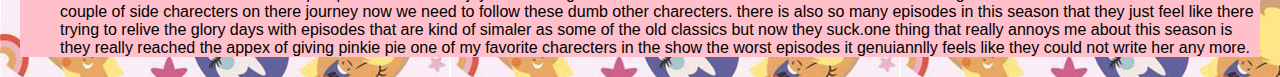
<file: final/reviews.html>
<!DOCTYPE html>
<html lang="en">
<head>
    <meta charset="UTF-8">
    <title>Home</title>
    <link href="style.css" rel="stylesheet">
</head>
<!DOCTYPE html>
<html lang="en">
    <body> 
        <div>
        <h1>My little pony friendship is magic</h1>
        <nav>
            <a href="index.html">Home</a>
            <a href="reviews.html">Reviews</a>
            <a href="toy-discussion">Toys</a>
            <a href="fanstuff.html">Fanstuff</a>
            <a href="contact.html">Contact me</a>
            </nav>
        <h2 style="text-align: center;">It defined a generation</h2>
        <h4 style="font-size: larger;">My review of the show</h4>
        <p>the show primarly revolves around twilight sparkle and her group of six friends living in the magical world of equestria.twilight sparkle the main charecter is sent to ponyville in the first episode in order to 
            to prepare for the annual summer sun celebration in ponyville by her mentor figure princess celestia of canterlot while origanally she is there strictly for buisness she five ponies which will end up being her friends throughout the rest of the show 
            her and her newly founed friends have to go on an adventure to stop her mentors sister gone evil called nightmare moon. she and her friends solves each element of the enter using there element of harmoney to help solve there obsticles and help to reform the villanous 
            nightmare moon back into princess luna. twilight then chooses to stay in ponyville for the rest of the series as instructed by celestia for the rest of the series.each episode mainly revolves around twilight one of her friends or the rest of the main six having an learning about 
            friendship by either going on a quest or doing something about ponyville. the show just has a certian charm that cant be beat in my opinion all of the charecters are just so likeable and relatable there all have a personality that just gets you to latch onto them.
            and you would think that storys about friendship seem like it would just be something for little kids but it goes more indepth about what it is like to be a good friend and its not only that but throughout the show we watch as these charecters grow and make it through tough challanges 
            something that really speaks to me is its way in handling insecurities, a good example of this is season 1 episode 14 where the charecter of rarity is making dresses for all of her friends for the big party at the end of the season we see her orignal designs which look very well done
            but her friends want to make all these changes that makes the dresses look dumb and poorly built and they eventually learn that rarity needs to put her foot down and her friends learn not to expect too much from her. this episode speaks to me because im always concerned about pleasing people
            and not disappoiting anyone but when your constantly trying to please people you end up not delivering your best result. theres more i have to say but the lists below will help explain a lot more of my thoughts 
        </p>
        <h5 style="font-size: larger;">ranking the seasons of the show from best to worst</h5>
        <ol>
            <li>Season 2
            <p>just prime mlp in its best this was just the best of the classic eras my favorite episodes of the show are in this season
                its the one i go back to the most often there are episodes here. season 1 was good too but it did have to suffer a bit from
                being the first seaon of the show most shows have a little bit of growing pains. it was inventive and creative without losing
                to much of the simplistic charm. this one raised the steaks and made things more intersting without haveing the show lose its simplistic charm 
                twilight had her best episodes in this one in my opinion so did fluttershy all of the charecters 
                felt genuine.and its nice to hear more from the other main six in mlp since now they all write letters to celestia not just twilight
                i watched this one as a kid so nostligia plays a factor as well and the show was at the height of its cultural relevence. the only downside
                is that this season has the worst episode in my opinion its called dragon quest which makes it sound cool but it just relentlsly beats down on
                a charecter and has uncomfortable unintentional connotations.the season also has one of my favorite 2 parters called a canterlot wedding and this
                is a lot cooler then it sounds.The hype for the show was it its highest too.
            </p>
            </li>
            <li>Season 1 
            <p>nice start to the show there are definatly some growing pains but you can tell they where putting a lot of effort into the show. the charecters are all pretty well
                realized and add a lot to the show feeling special.its nice just to sort of chill with these charecters its got that slice of life vibe with some adenturing aspects too it as well 
                was definatly problems however it was annoying having twilight shoved into every episode because this was before the main six 
                just all wrote letters too celestia.I know i said that this as a negitive earlier but its weird not having someoff the charecter from the later season the scopes pretty small we barly even leave ponyville
            </p>
            </li>
            <li>Season 4</li>
            <p>
                The last of what the fans consider the golden area of the show. This was the last one to truely the last one to have the writing style and storys that would feel in place with the first three 
                they are starting to raise the stakes a lot more here. this is before some major show events happen like twilight getting a castle and rainbow dash fully joining the wonder bolts etc. 
                there where very few i actually disliked here too so its good to me that. and they added like a new motif here with a special object each of the main six get when they complete a certian mission 
                to unlock a box that was gotten at the begnnining of the seris nice bit of contonutiy even if all the key episodes where not the best.
            </p>
            <li>season 3</li>
            <p>despite being part of the classic era this seasons reception was mixed there are definatly good episodes in here but the season was very short and this was around the time 
                that lauren faust the og creator kinda took a step back to work on other projects like dc super hero girls. and the show took a blow here. id still say i enjoyed a majority of episodes
                but some episodes where really boring in this one they introduce a new kingdom that princess cadence now rules over which is cool but i kinda wished for more development with her after the amazingness of a canterlot wedding
                i expected more from her
            </p>
            <li>Season 5</li>
            <p>This season was the first to have a lot of major changes to the show firstly twilight has a castle now unlike the library that she used to live in
                and a new concept with the charecter traveling all throughout equestria for diffrent quests to resolve friendship problem by this point all of the 
                main six have progessed a lot so this honestly makes sense and most episodes with this concept are pretty good. however the show is starting to get 
            </p>
            </li>
            <li>season 7</li>
            <p>this one was pretty solid one of the better of the later season rhis is before they went too far in season 8 with like 90000 charecters and it nicely expands upon season 6
                its just mostly expanding upon the lore and worldbuilding not that much new was added which its nice.
            </p>
            
            <li>season 6</li>
            <p>
                not bad but not my favorite either there are some gems in here if you look but i forgot a lot about this season right after watching there is good stuff in here if you look for it 
                there was a decent amount of stuff here that felt shoehorned in by hasbro as well like them adding a baby alicorn princess which felt so much like marketing 
                 
            </p>

            <li>season 9
            <p>this was the last season and how did they do? they did alright a lot of problems from season 8 still creep in there is too many charecters to keep track of
                i dont like some of the plot points in this one either i dislike the idea of the princesses retireing and leaving twilight to fend for herself kind of thing. 
                it espically annoys me given the fact that they are immortal there is nothing that could prevent them from still helping out. The charecters have most of there 
                achivements accomplished within this season 
            </p>
            </li>
            <li>season 8</li>
            <p>now despite being the worst ranked there are several episodes that i did like and its not all bad but this is when the show felt like it was running on fumes
                they stared adding so many charecters it was geinually just getting too much they added a grand total of 14 new charecters and neglected the ones it already had 
                all of the mane 6 are now teachers which is a dumb plot point the whole enjoyment that i got out of the first 4 seasons and even 5-7 was following the charecters 
                the mane six and a couple of side charecters on there journey now we need to follow these dumb other charecters. there is also so many episodes in this season that
                they just feel like there trying to relive the glory days with episodes that are kind of simaler as some of the old classics but now they suck.one thing that really 
                annoys me about this season is they really reached the appex of giving pinkie pie one of my favorite charecters in the show the worst episodes it genuiannlly feels 
                like they could not write her any more. 
            </p>
        </ol>
        <div>
    <body>
</file>
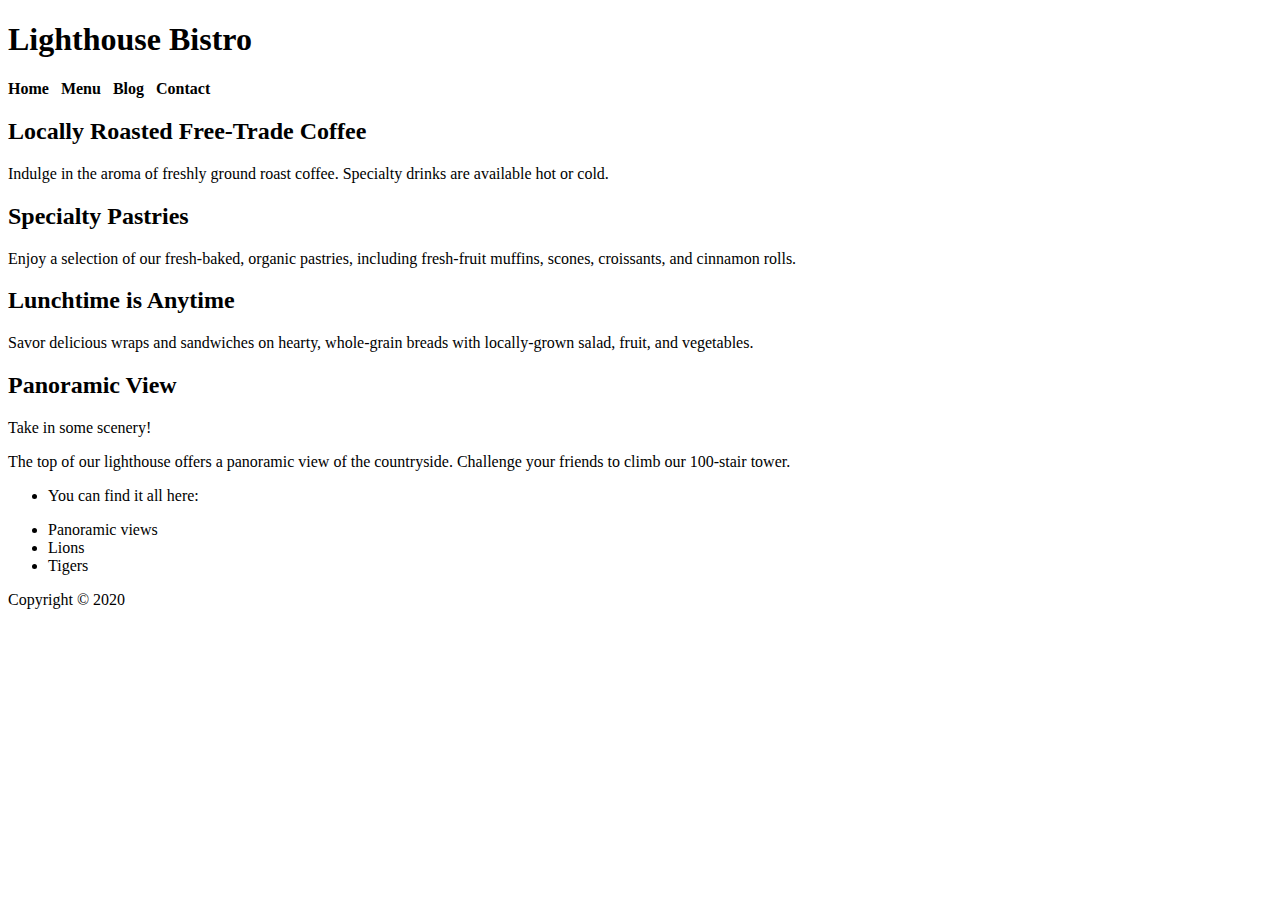
<file: validate/validate.html>
<!DOCTYPE html>
<html lang="en">
<head>
<title>Lighthouse Bistro</title>
<meta charset="utf-8">
</head>
<body>
  <header>
    <h1>Lighthouse Bistro</h1>
  </header>
    <nav>
    <b>
    Home &nbsp; 
    Menu &nbsp; 
    Blog &nbsp; 
    Contact</b>
   </nav>
  <main> 
   	<h2>Locally Roasted Free-Trade Coffee</h2>
    <p>Indulge in the aroma of freshly ground roast coffee. Specialty drinks are available hot or cold.</p>
    <h2>Specialty Pastries</h2>
    <p>Enjoy a selection of our fresh-baked, organic pastries, including 
  fresh-fruit muffins, scones, croissants, and cinnamon rolls.</p>
    <h2>Lunchtime is Anytime</h2>
    <p>Savor delicious wraps and sandwiches on hearty, whole-grain breads with locally-grown salad, fruit, and vegetables. </p>
    <h2>Panoramic View</h2>
	<p>Take in some scenery!</p>
	<p>The top of our lighthouse offers a panoramic view of the countryside. Challenge your friends to climb our 100-stair tower.</p>
  <ul>
    <li><p>You can find it all here:</p></li>
    <li>Panoramic views</li>
    <li>Lions</li>
    <li>Tigers
  </ul>
   </main> 
   <footer>Copyright &copy; 2020
   </footer>
</file>
<file: javajam/javajam.css>
body { background-color: #FCEBB6;
       color: #221811;
	   font-family: Tahoma, Arial, sans-serif; 
	   background-image: url(fadedroad50.jpg);
	   
	

}
#wrapper { background-color: #FEFAEB;
           margin-left: auto;
           margin-right: auto;
           width: 80%;
		   min-width: 900px;
		   max-width: 1280px;
		   box-shadow: 3px 3px 3px #676767;
}   
header { background-color: #D2B48C; 
         color: #8C3826; 
		 text-align: center; 
		 padding-top: 5px;
		 padding-bottom: 5px;
}
h1 { font-size: 3em; }
h2 { color: #8C3826; }
h3, dt { color: #8C3826; }
h4 { background-color: #D2B48C;
     font-size: 1.2em;
	 padding-left: .5em;
	 padding-bottom: .25em; 
} 
nav { font-weight: bold; 
	  text-align: center;
	  font-size: 1.5em;
	  padding-top: 5px;
	  padding-bottom: 5px;
}
nav a { text-decoration: none; }
main { display: block;
       padding-left: 2em;
	   padding-right: 2em;
	   padding-bottom: 2em; 
}
.details { padding-left: 20%;
           padding-right: 20%; }


footer { background-color: #D2B48C;
         font-size: .60em;
		 font-style: italic;
		 text-align: center;
		 padding-bottom: 1em;
		 border-top: 2px solid #8C3826;
}
</file>
<file: lab02/recipe.css>
body {background-color:rgb(248, 194, 141);
    font-family: 'Franklin Gothic Medium', 'Arial Narrow', Arial, sans-serif;
    font-size: large;
    
}

header {background-color:rgb(227, 113, 113);
font-size: large;
font-family: 'Franklin Gothic Medium', 'Arial Narrow', Arial, sans-serif;
}

#wrapper{
    margin-right: auto;
    margin-left: auto;
}

img {
 height: 300px; 
 border-radius: 20px;
}

p {
    color:rgb(0, 120, 0);
    font-style: italic;
    align-items: center;
    
} 
h3 {
    color:rgb(0, 120, 0);
    font-style: italic;
}
ol {
line-height: 2;
margin-right:20px;
}
ul {text-transform: capitalize;  
}
footer{margin-right: 20px;}
</file>
<file: lab03/recipe.css>
body {background-color:rgb(248, 194, 141);
    font-family: 'Franklin Gothic Medium', 'Arial Narrow', Arial, sans-serif;
    font-size: large;
    padding: 0%;
    
}

header {background-color:rgb(227, 113, 113);
font-size: large;
font-family: 'Franklin Gothic Medium', 'Arial Narrow', Arial, sans-serif;
margin-top:5px;
margin-bottom:5px;
text-align: center;
border-radius: 20px;
border-style: solid ;

}
#wrapper{
    margin-right: auto;
    margin-left: auto;
    
}

img {
 height: 300px; 
 border-radius: 20px;
 border-style: solid;
 margin-left: 350px;

}
p {
    color:rgb(0, 120, 0);
    font-style: italic;
    align-items: center;
    
} 
h3 {
    color:rgb(0, 120, 0);
    font-style: italic;
}
ol {
line-height: 2;
margin-right:20px;
}
ul {text-transform: capitalize;  
}
footer{margin-right: 20px;
}
.soup {
    content: url(tomato.jpg);
    width: 140px ;
    float: right ;
    border-radius: 20px;
   
   
 border-style: solid;
}
.cheese{
    content: url(th.jpg);
    width: 140px ;
    float: left ;
    border-radius: 20px;
    position: relative;

 
 border-style: solid;
}
</file>
<file: lab07/style.css>
table,th,td{border-style: solid;
    border-collapse: collapse;
}
table {background-color: #a0f0a0;}
body {background-color: lightblue;
font-family: Verdana, Geneva, Tahoma, sans-serif;}
th{background-color: orange;}
</file>
<file: final/style.css>
body{ background-image:url(mlp\ wallpaper.jpg) ;
    font-family: 'Gill Sans', 'Gill Sans MT', Calibri, 'Trebuchet MS', sans-serif;
    margin: 20px;
}
div{
    background-color: pink;
    
}
h1{
    text-align: center;
    font-family: 'Gill Sans', 'Gill Sans MT', Calibri, 'Trebuchet MS', sans-serif;
    background-color: plum;
}

nav{text-align: center;}

table,th,td{border-style: solid;
    border-collapse: collapse;
}
td{background-color: lightblue;

}
th{
    background-color: lightgreen;
}
iframe{width: 90%;}
</file>
